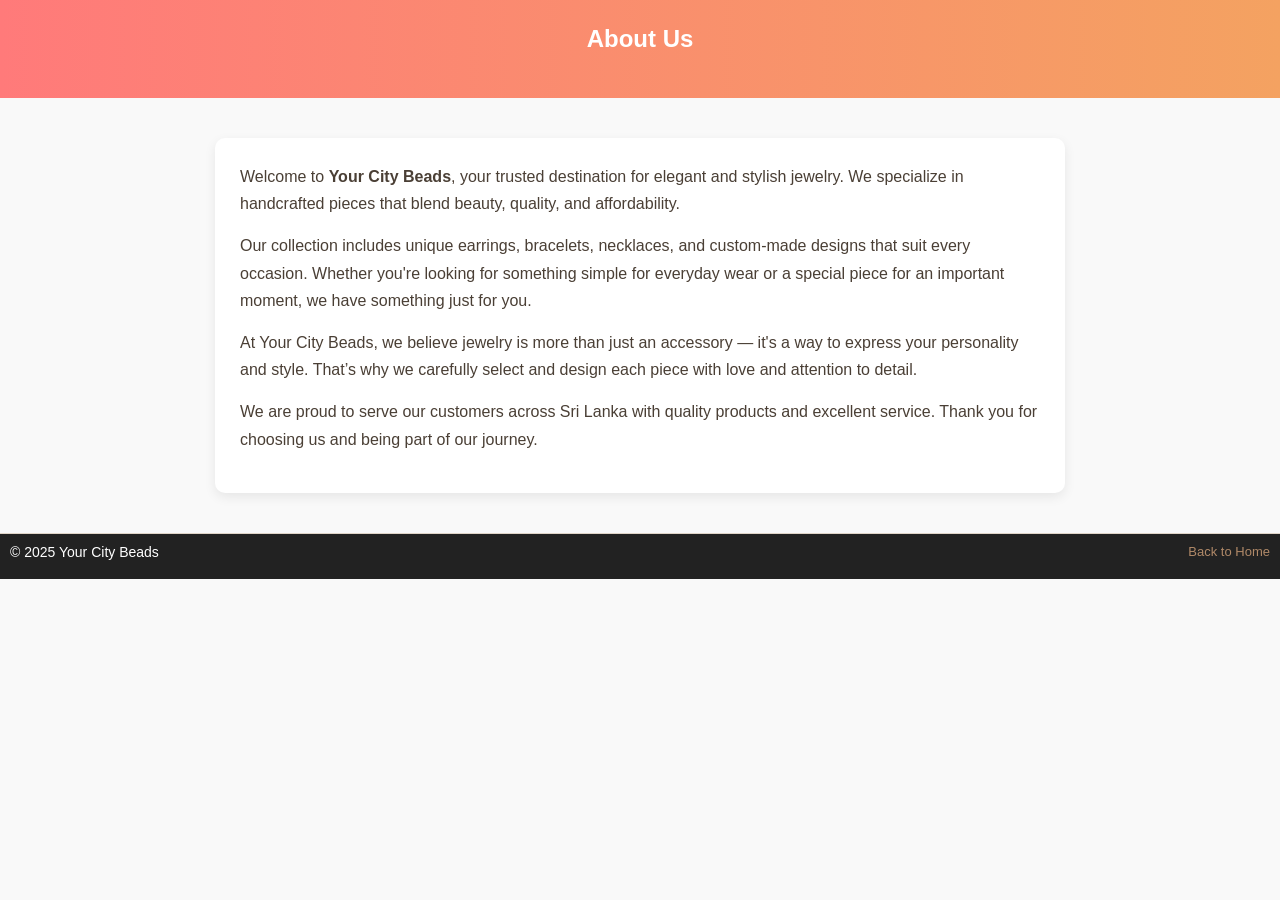
<file: about.html>
<!DOCTYPE html>
<html lang="en">
<head>
    <meta charset="UTF-8">
    <meta name="viewport" content="width=device-width, initial-scale=1.0">
    <!-- Page title -->
    <title>Privacy Policy - Your City Beads</title>
    <!-- External CSS files -->
    <link rel="stylesheet" href="style.css">
</head>

<!-- Header section -->
<header>
    <h2>About Us</h2>  <!-- Page heading -->
</header>
 
<!-- Main content -->
<main>
    <!-- Introduction -->
    <p>
        Welcome to <strong>Your City Beads</strong>, your trusted destination for elegant and stylish jewelry. 
        We specialize in handcrafted pieces that blend beauty, quality, and affordability.
    </p>

    <!-- Collection description -->
    <p>
        Our collection includes unique earrings, bracelets, necklaces, and custom-made designs that 
        suit every occasion. Whether you're looking for something simple for everyday wear or a 
        special piece for an important moment, we have something just for you.
    </p>

    <!-- Approach -->
    <p>
        At Your City Beads, we believe jewelry is more than just an accessory — it's a way to express 
        your personality and style. That’s why we carefully select and design each piece with love 
        and attention to detail.
    </p>

    <!-- Customer service -->
    <p>
        We are proud to serve our customers across Sri Lanka with quality products and excellent service. 
        Thank you for choosing us and being part of our journey.
    </p>
</main>

<!-- Footer -->
<footer>
    &copy; 2025 Your City Beads<a href="index.html">Back to Home</a>
</footer>

</body>
</html>
</file>
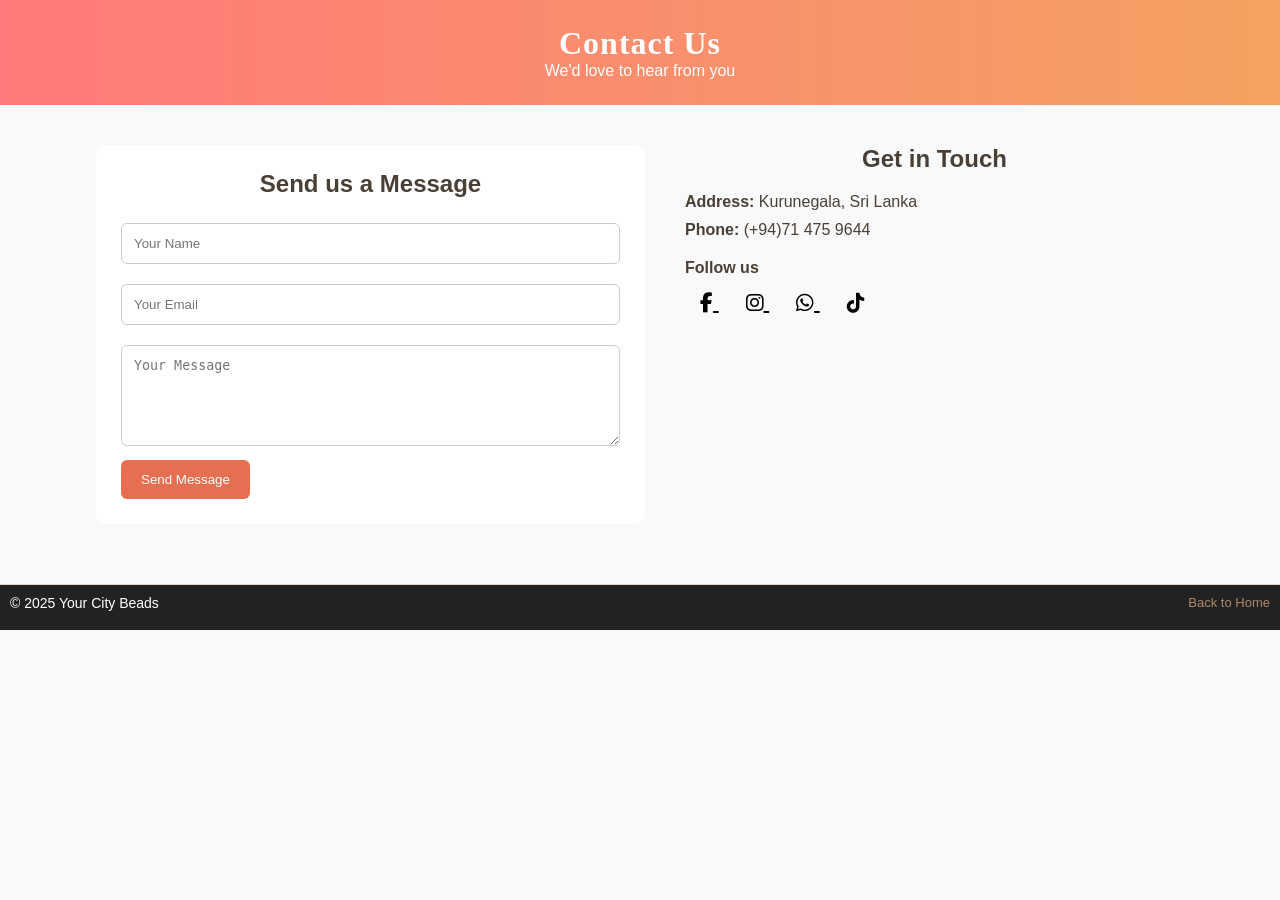
<file: contact.html>
<!DOCTYPE html>
<html lang="en">
<head>
    <meta charset="UTF-8">
    <meta name="viewport" content="width=device-width, initial-scale=1.0">
    <title>Contact Us - Your City Beads</title>

    <!-- Link CSS file -->
    <link rel="stylesheet" href="style.css">

    <!-- Font Awesome -->
    <link rel="stylesheet" href="https://cdnjs.cloudflare.com/ajax/libs/font-awesome/6.5.0/css/all.min.css">
</head>
<body>

    <!-- Header -->
    <header>
        <h1>Contact Us</h1>
        <p>We'd love to hear from you </p>
    </header>

    <!-- Contact Section -->
    <section class="contact-container">

    <div class="contact-box">

     <!-- Contact Form -->
    <div class="contact-form">
    <h2>Send us a Message</h2>

    <form>
    <!-- Name -->
    <input type="text" placeholder="Your Name" required>

    <!-- Email -->
    <input type="email" placeholder="Your Email" required>

    <!-- Message -->
    <textarea rows="5" placeholder="Your Message" required></textarea>

    <!-- Button -->
    <button type="submit">Send Message</button>
    </form>
    </div>

    <!-- Contact Details -->
    <div class="contact-details">
    <h2>Get in Touch</h2>

    <p><strong>Address:</strong> Kurunegala, Sri Lanka</p>
    <p><strong>Phone:</strong> (+94)71 475 9644</p>

    <div class="follow">
    <h4>Follow us</h4>

    <div class="social-icons">
    <a href="https://www.facebook.com/share/1Dn8T6HMxe/?mibextid=wwXIfr" target="_blank">
    <i class="fab fa-facebook-f"></i>
    </a>

    <a href="https://www.instagram.com/your.city_beads?igsh=MWphZGE1OWZ0Nzg5aw%3D%3D&utm_source=qr" target="_blank">
    <i class="fab fa-instagram"></i>
    </a>

    <a href="https://wa.me/94725350671" target="_blank">
    <i class="fab fa-whatsapp"></i>
    </a>

    <a href="https://www.tiktok.com/@your.city_beads?_r=1&_t=ZS-94xAFbtUA1E" target="_blank">
    <i class="fab fa-tiktok"></i>
    </a>
    </div>
    </div>

    </div>

    </div>

    </section>

<footer>
    &copy; 2025 Your City Beads<a href="index.html">Back to Home</a>
</footer>

</body>
</html>
</file>
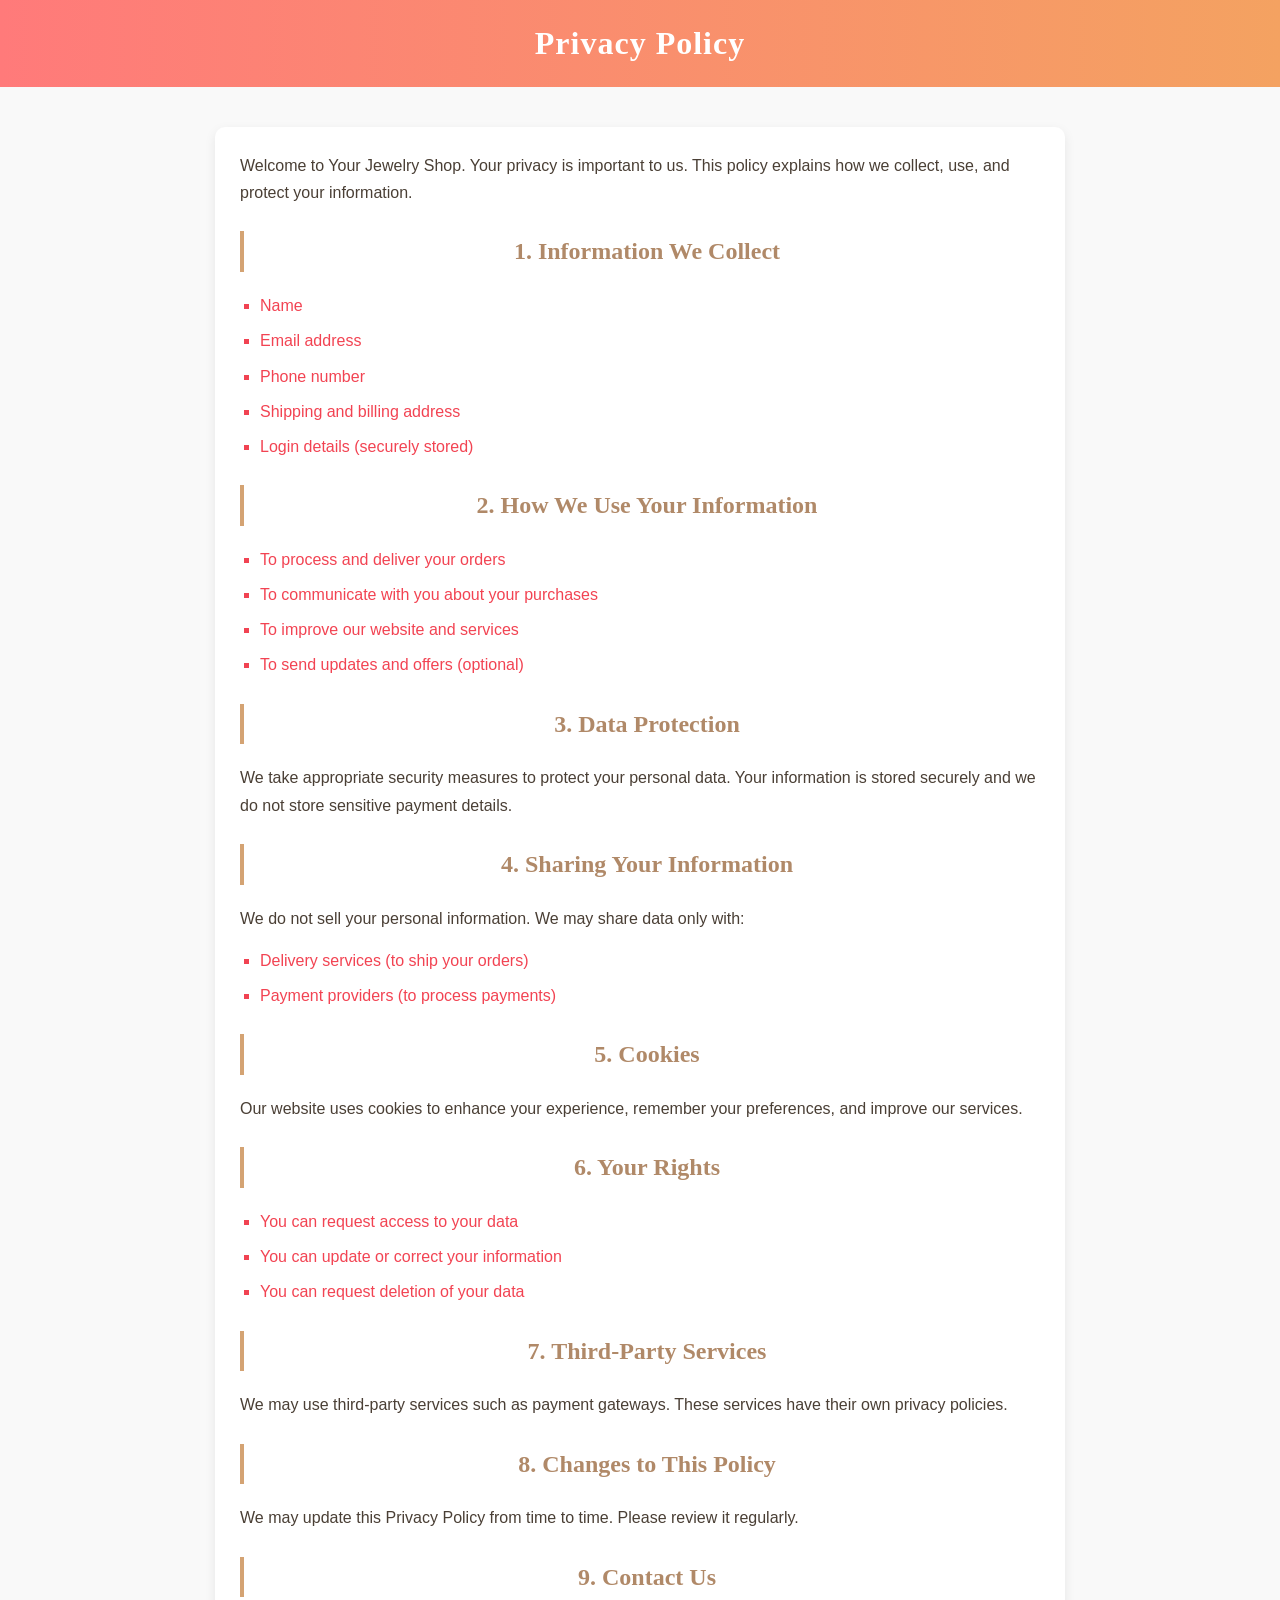
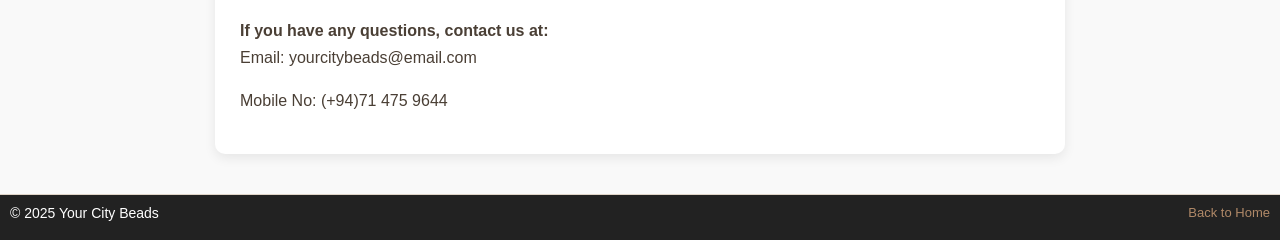
<file: privacy.html>
<!DOCTYPE html>
<html lang="en">
<head>
    <meta charset="UTF-8">
    <meta name="viewport" content="width=device-width, initial-scale=1.0">
    <!-- Page title -->
    <title>Privacy Policy - Your City Beads</title>
    <!-- External CSS file -->
    <link rel="stylesheet" href="style.css">
</head>
<body>

<!-- Header  -->
<header>
    <h1>Privacy Policy</h1>
</header>

<!-- Main content -->
<main>
    <!-- Introduction paragraph -->
    <p>Welcome to Your Jewelry Shop. Your privacy is important to us. This policy explains how we collect, use, and protect your information.</p>

    <!-- Information collected -->
    <h2>1. Information We Collect</h2>
    <ul>
        <li>Name</li>
        <li>Email address</li>
        <li>Phone number</li>
        <li>Shipping and billing address</li>
        <li>Login details (securely stored)</li>
    </ul>

    <!-- How data is used -->
    <h2>2. How We Use Your Information</h2>
    <ul>
        <li>To process and deliver your orders</li>
        <li>To communicate with you about your purchases</li>
        <li>To improve our website and services</li>
        <li>To send updates and offers (optional)</li>
    </ul>

    <!-- Data protection -->
    <h2>3. Data Protection</h2>
    <p>We take appropriate security measures to protect your personal data. Your information is stored securely and we do not store sensitive payment details.</p>

    <!-- Data sharing -->
    <h2>4. Sharing Your Information</h2>
    <p>We do not sell your personal information. We may share data only with:</p>
    <ul>
        <li>Delivery services (to ship your orders)</li>
        <li>Payment providers (to process payments)</li>
    </ul>

    <!-- Cookies -->
    <h2>5. Cookies</h2>
    <p>Our website uses cookies to enhance your experience, remember your preferences, and improve our services.</p>

    <!-- User rights -->
    <h2>6. Your Rights</h2>
    <ul>
        <li>You can request access to your data</li>
        <li>You can update or correct your information</li>
        <li>You can request deletion of your data</li>
    </ul>

    <!-- Third-party services -->
    <h2>7. Third-Party Services</h2>
    <p>We may use third-party services such as payment gateways. These services have their own privacy policies.</p>

    <!-- Policy updates -->
    <h2>8. Changes to This Policy</h2>
    <p>We may update this Privacy Policy from time to time. Please review it regularly.</p>

    <!-- Contact information -->
    <h2>9. Contact Us</h2>
    <h4>If you have any questions, contact us at:</h4>
    <p>Email: yourcitybeads@email.com</p>
    <p>Mobile No: (+94)71 475 9644</p>
</main>

<!-- Footer -->
<footer>
    &copy; 2025 Your City Beads
    <!-- Link back to homepage -->
    <a href="index.html">Back to Home</a>
</footer>

</body>
</html>
</file>
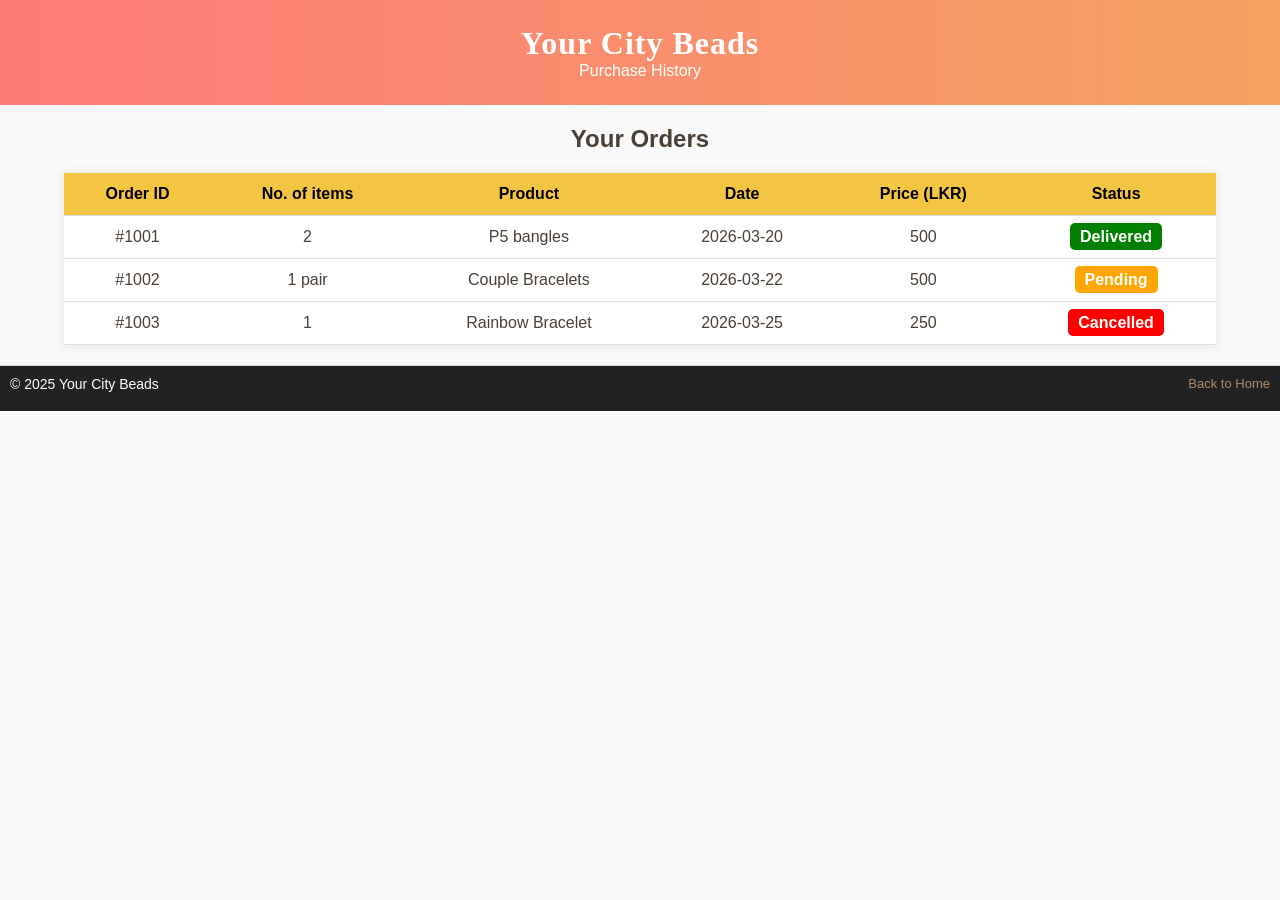
<file: purchase.html>
<!DOCTYPE html>
<html lang="en">
<head>
    <meta charset="UTF-8">
    <meta name="viewport" content="width=device-width, initial-scale=1.0">
    <!-- Page title -->
    <title>Purchase History - Your City Beads</title>
    <!-- External CSS -->
    <link rel="stylesheet" href="style.css">
</head>

<body>

    <!-- Header-->
<header>
    <h1>Your City Beads</h1>
    <p>Purchase History</p>
</header>

<!-- Main container for page content -->
<div class="container">
    <h2>Your Orders</h2>
    <!-- Table displaying purchase history -->
    <table>
        <!-- Table header defining column names -->
        <thead>
            <tr>
                <th>Order ID</th>
                <th>No. of items</th>
                <th>Product</th>
                <th>Date</th>
                <th>Price (LKR)</th>
                <th>Status</th>
            </tr>
        </thead>

        <!-- Table body containing order data -->
        <tbody>
            <!-- First order row -->
            <tr>
                <td>#1001</td>
                <td>2</td>
                <td>P5 bangles</td>
                <td>2026-03-20</td>
                <td>500</td>
                <td><span class="status delivered">Delivered</span></td>
            </tr>

            <!-- Second order row -->
            <tr>
                <td>#1002</td>
                <td>1 pair</td>
                <td>Couple Bracelets</td>
                <td>2026-03-22</td>
                <td>500</td>
                <td><span class="status pending">Pending</span></td>
            </tr>

            <!-- Third order row -->
            <tr>
                <td>#1003</td>
                <td>1</td>
                <td>Rainbow Bracelet</td>
                <td>2026-03-25</td>
                <td>250</td>
                <td><span class="status cancelled">Cancelled</span></td>
            </tr>
        </tbody>
    </table>
</div>

<!-- Footer section with copyright and navigation link -->
<footer>
    &copy; 2025 Your City Beads<a href="index.html">Back to Home</a>
</footer>

</body>
</html>
</file>
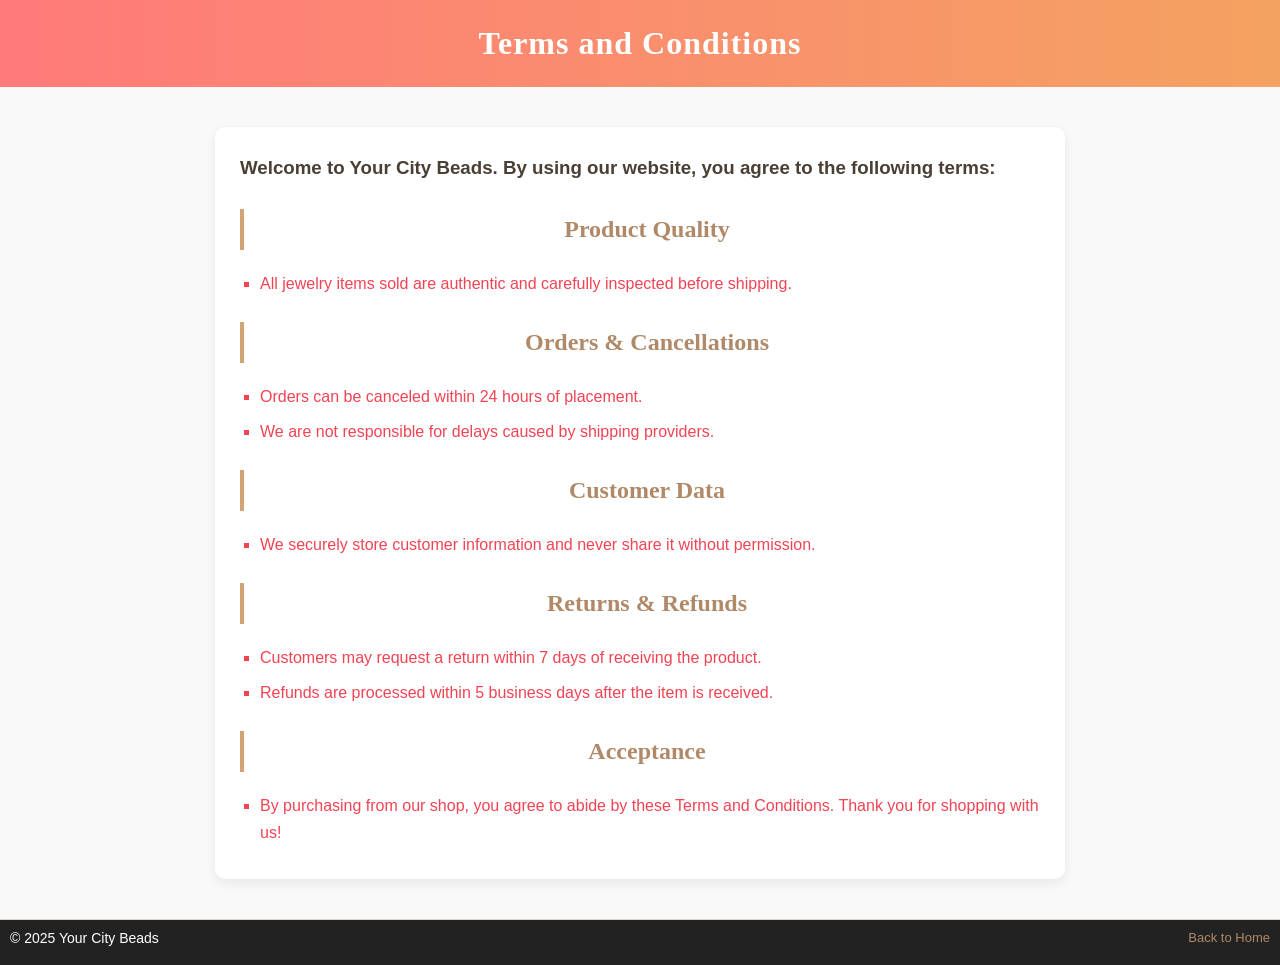
<file: terms.html>
<!DOCTYPE html>
<html lang="en">
<head>
    <meta charset="UTF-8">
    <meta name="viewport" content="width=device-width, initial-scale=1.0">
    <!-- Page title shown on the browser tab -->
    <title>Terms and Conditions - Your City Beads</title>
    <!-- External CSS file  -->
    <link rel="stylesheet" href="style.css">
</head>
<body>
    <header>
        <h1>Terms and Conditions</h1>
    </header>

     <!-- Main content of the page -->
    <main>
         <!-- Introductory statement for users -->
        <h3>Welcome to Your City Beads. By using our website, you agree to the following terms:</h3>

        <!-- Section about product quality -->
        <h2>Product Quality</h2>
       <ul>
        <!-- Single item describing -->
        <li> All jewelry items sold are authentic and carefully inspected before shipping.</li>
       </ul>

       <!-- Rules about order cancellation -->
        <h2>Orders & Cancellations</h2>
        <ul>
            <li>Orders can be canceled within 24 hours of placement.</li>
            <li>We are not responsible for delays caused by shipping providers.</li>
        </ul>

        <!-- Assurance about secure storage of customer information -->
        <h2>Customer Data</h2>
        <ul>
            <li>We securely store customer information and never share it without permission.</li>
        </ul>
        
        <!-- Return policy timeframe -->
        <h2>Returns & Refunds</h2>
        <ul>
            <li>Customers may request a return within 7 days of receiving the product.</li>
            <li>Refunds are processed within 5 business days after the item is received.</li>
        </ul>

        <!-- Section about user acceptance of terms -->
        <h2>Acceptance</h2>
        <ul>
        <li>By purchasing from our shop, you agree to abide by these Terms and Conditions. Thank you for shopping with us!</li>
    </ul>
</main>

 <!-- Footer section with copyright and link back to home page -->
    <footer>
        &copy; 2025 Your City Beads  <a href="index.html">Back to Home</a>
    </footer>
</body>
</html>
</file>
<file: style.css>
body {
    margin: 0;

}

#header {
    display: flex;
    align-items: center;
    padding: 10px 20px;
    background: linear-gradient(
        rgba(255, 248, 240, 0.85),
        rgba(255, 240, 245, 0.85)
    )  
}


.logo {
    height: 60px;
    width: auto;
}

.section-p1{
    padding: 40px 80px;
}

/* Header */
 #header{
    display:flex ;
    align-items: center;
    justify-content: space-between;
    padding: 20px 80px ;
    box-shadow: 0 5px 15px rgba(0, 0, 0, 0.06);
    z-index: 999;
    position:sticky ;
    top: 0;
    left: 0;
 }


/*Navbar*/
 #navbar{
    display: flex;
    align-items: center;
    justify-content: center;
 }
 #navbar li{
    list-style: none;
    padding: 0 20px;
    position: relative;
 }

 #navbar li a{
    text-decoration: none;
    font-size: 17px;
    font-weight: 650;
    color: black;
    transition: 0.3s ease;
 }

#navbar li a:hover,
#navbar li a.active{
    color: crimson;
}

#navbar li a.active::after,
#navbar li a:hover::after{
    content: "";
    width: 30%;
    height: 2px;
    background-color: crimson;
    position: absolute;
    bottom: -4px;
    left: 20px;
}

/* Home Page */
.hero{
    background-image: url(Images/background.png) ;
    height: 90vh;
    width: 100%;
    background-size: cover;
    background-position: top 25% right 0;
    background-repeat: no-repeat;
    display: flex;
    align-items: flex-start;
    justify-content: flex-start; 
    padding-left: 80px;
    padding-top: 15%;
}
.hero-text {
    max-width: 500px;
}

.hero-text p {
    font-size: 18px;
    margin-bottom: 5px;   
    line-height: 1.2;    
    color: #333;
}

.hero-text h2 {
    font-size: 36px;
    margin-top: 0;        
    margin-bottom: 8px;
    line-height: 1.1;     
    color: #000;
}

.hero-text .highlight {
    color: #d48b8b;
    font-weight: bold;
}
.hero button{
    background-color: deeppink;
    color :white;
    border: none;
    padding: 14px 80px 14px 65px;
    margin-top: 15px;
    border-radius: 5px;
    background-repeat: no-repeat;
    cursor: pointer;
    font-weight: 700;
    font-size: 15px;
}

/* Container styling */
#feature {
    display: flex;
    flex-direction: row;
    justify-content: space-between;   
    gap: 60px;                        
    align-items: center;
    flex-wrap: nowrap;                
    padding: 60px 80px;             
    background-color: #fff8f5;     
}

/* Feature box styling */
#feature .fe-box {
    width: 180px;
    height: 130px; 
    display: flex;
    flex-direction: column;
    justify-content: center;
    align-items: center;                  
    text-align: center;
    padding: 20px 15px;
    border-radius: 12px;                      /* smooth rounded corners */
    border: 1px solid rgba(200, 200, 200, 0.3);
    box-shadow: 0 8px 20px rgba(0, 0, 0, 0.05);
    margin: 15px;
    transition: all 0.3s ease;      
    background-color: #fff8f0;      
}

/* Hover effect */
#feature .fe-box:hover {
    box-shadow: 0 12px 30px rgba(212, 139, 139, 0.2); 
    transform: translateY(-5px);    
}

/* Icon */
#feature .fe-box img {
    width: 60px;          /* small, elegant icon size */
    height: auto;
    margin-bottom: 12px;
}

/* Feature title */
#feature .fe-box h6 {
    display: inline-block;
    font-size: 16px;
    font-weight: 600;
    color: #333;
    background-color: #f3cfc6;
    color: #7a4e48;
    margin: 0;
}
/*Procuts*/
#product1 h2 {
    font-family: 'Georgia', serif;   
    font-size: 36px;                 
    font-weight: 700;              
    color: #d48b8b;                 
}
#product1{
    text-align: center;
}
#product1 .pro-container,
#new-arrivals .pro-container{
    display: flex;
    justify-content: space-between;
    padding-top: 20px;
    flex-wrap: wrap;
}
#product1 .pro,
#new-arrivals .pro{
    width: 200px;
    min-width: 200px;
    padding: 8px 10px;
    border: 1px solid #ccc ;
    border-radius: 20px;
    cursor: pointer;
    box-shadow: 10px 10px 20px rgba(0, 0 , 0, 0.02);
    margin: 10px;
    position: relative;
    transition: 0.2s ease;
}
#product1 .pro:hover,
#new-arrivals .pro:hover{
    box-shadow: 20px 20px 30px rgba(0, 0 , 0, 0.06);
}
#product1 .pro img,
#new-arrivals .pro img{
    width: 100%;
    border-radius: 20px;
}
#product1 .pro .des{
    text-align: left;
    padding: 8px 10px;
    line-height: 1.2;
}
#product1 .pro .des span{
    color: #606063;
    font-size: 11px;
    margin-bottom: 2px;
    display: block;
}
#product1 .pro .des h5{
    color: #1a1a1a;
    font-size: 13px;
    margin: 2px 0;
}
#product1 .pro .des .star{
    margin: 2px 0;
}
#product1 .pro .des h4{
    font-size: 15px;
    padding: 7px;
    margin: 3px 0 8px 0;
}
/*Stars color*/
#product1 .pro .des  i{       
    font-size: 12px;
    color: rgb(243, 181, 25);
}
/*Price color*/
#product1 .pro .des h4{       
    font-size:14px;
    font-weight: 700;
    margin: 3px 0 8px 0;
    color: #09c88bbe;
}
#product1 .pro .cart {
    width: 35px;
    height: 35px;
    border-radius: 50%;          
    background-color: #f3cfc6;    
    color: black;              
    position: absolute;
    bottom: 10px;                  
    right: 10px;                   
    display: flex;
    justify-content: center;
    align-items: center;
    cursor: pointer;
    transition: 0.3s ease;
}

#product1 .pro .cart:hover {
    background-color: #d48b8b;
    color: white;
    transform: scale(1.1);        /* slight hover zoom */
}

/* Flex container for the info row */
#product1 .pro .des .info-line {
    display: flex;
    align-items: center;             
    justify-content: space-between;  
    gap: 10px;                      
}
/* Group the first three items */
#product1 .pro .des .left-items {
    display: flex;
    align-items: center;
    gap: 10px;                       
}
/* Stars display nicely */
#product1 .pro .des .star {
    display: flex;
    gap: 2px;                        
}
/*  smaller font for info line */
#product1 .pro .des .type,
#product1 .pro .des .color,
#product1 .pro .des .price {
    font-size: 12px;
    color: #606063;
}

.section-p1{
    margin: 40px 0;
}

/*Banner*/
#banner{
    display: flex;
    flex-direction: column;
    justify-content: center;
    align-items: center;
    text-align: center;

    background-image: url("Images/banner.jpg");
    background-size: cover;
    background-position: center;
    background-repeat: no-repeat;

    width: 100%;
    height: 22vh;   /* reduced height  */

    position: relative;
    overflow: hidden;
}

/* Soft pastel overlay */
#banner::before{
    content: "";
    position: absolute;
    top: 0;
    left: 0;
    width: 100%;
    height: 100%;

    background: linear-gradient(
        rgba(255, 240, 245, 0.85),  
        rgba(243, 207, 198, 0.85)    
    );

    z-index: 1;
}

/* Text styling */
#banner h4{
    color: #7a4e48;
    font-size: 16px;
    font-weight: 500;
    z-index: 2;
}

#banner h2{
    color: #5a3e36;
    font-size: 24px;
    font-weight: 700;
    margin: 5px 0;
    z-index: 2;
}

#banner h2 span{
    color: #d48b8b;
}

/* Soft luxury button */
#banner .normal{
    font-size: 13px;
    padding: 10px 25px;

    color: white;
    background-color: #d48b8b;

    border-radius: 20px;
    border: none;
    cursor: pointer;

    transition: 0.3s;
    z-index: 2;
}

#banner .normal:hover{
    background-color: #7a4e48;
}

#newsletter{
    display: flex;
    justify-content: space-between;
    flex-wrap: wrap;
    align-items: center;
    background-color: #d48b8b;
    background-repeat: no-repeat;
    background-position: 20% 30%;
}
#newsletter h4{
    font-size: 22px;
    font-weight: 700;
    color: black;
}
#newsletter p{
    font-size:14px;
    font-weight: 600;
    color: rgb(139, 53, 0);
}
#newsletter p span{
    color: red;
}
#newsletter .form {
    display: flex;
    width: 40%;
}
#newsletter input{
    height: 3.125rem;
    padding: 0 1.25em;
    font-size: 14px;
    width: 100%;
    border: 1px solid transparent;
    border-radius: 4px;
    outline: none;
    border-top-right-radius:0;
    border-bottom-right-radius:0 ;
}
#newsletter button{
    background-color:teal ;
    color:whitesmoke;
    white-space: nowrap;
    border-top-left-radius:0;
    border-bottom-left-radius:0 ;
}
footer .col img{
    width: 60px;
    height: auto;
}
footer{
    display: flex;
    flex-wrap: wrap;
    justify-content: space-between;
}
footer .col{
    display: flex;
    flex-direction: column;
    align-items:flex-start;
    margin-bottom: 20px;
}
footer .logo{
    margin-bottom: 30px;
}
footer h4{
    font-size: 14px;
    padding-bottom: 20px;
}
footer p{
    font-size: 13px;
    margin: 0 0 8px 0;
}
footer a{
    font-size: 13px;
    text-decoration: none;
    color: #222;
    margin-bottom: 10px;
}
footer .copyright{
    text-align: center;     /* center horizontally */
    margin-top: 20px;       /* space above */
    padding: 10px 0;
    width: 100%;
}
footer .follow{
    margin-top: 20px;
}
footer .follow{
    color: #465b52;
    padding-right: 4px;
    cursor: pointer;
}
footer .follow i:hover,
footer a:hover{
    color: palevioletred;
}

/*Products page*/
.page-header{
    background-image: url("Images/p1.jpg");
    background-repeat: no-repeat;
    background-position: center;
    background-size: cover;

    width: 100%;
    height: 40vh;

    display: flex;
    justify-content: center;
    align-items: center;   /* vertical alignment */
    text-align: center;
    flex-direction: column;
    padding: 14px;
}
.page-header h2,
.page-header p{
    color: #d48b8b;
}

#pagination{
    text-align: center;
}

#pagination a{
    text-decoration: none;
    background-color: #088178;
    padding: 15px 20px;
    border-radius: 4px;
    color: white;
    font-weight: 600;
}

#prodetails{
    display: flex;
    align-items: flex-start;
    gap: 50px;
}

#prodetails .single-pro-details{
    width: 50%;
}
/* Large image */
#prodetails .single-pro-image{
    width: 30%;
}

#prodetails .single-pro-image img{
    width: 100%;
    aspect-ratio: 1/1;   /* square */
    object-fit: cover;
    border-radius: 8px;
}

/* Small images container */
.small-img-group{
    display: flex;
    gap: 8px;            /* space between small images */
    margin-top: 10px;
}

/* Small image columns */
.small-img-col{
    flex: 1;
}

/* Small images */
.small-img-col img{
    width: 100%;
    aspect-ratio: 1/1;   /* square */
    object-fit: cover;
    border-radius: 8px;
}

#prodetails .single-pro-details select{
    display: block;
    padding: 5px 10px;
    margin-bottom: 10px;
}
#prodetails .single-pro-details input{
    width: 50px;
    height: 47px;
    padding-left: 10px;
    font-size: 16px;
    margin-right: 10px;
    border-radius: 8px;
}
#prodetails .single-pro-details input:focus{
    outline: none;
}
#prodetails .single-pro-details button {
    background: #088178;
    color: white;
    width: 30%;           
    padding: 15px 0;       
    font-size: 18px;       
    font-weight: 700;      
    border: none;          
    border-radius: 8px;    
    cursor: pointer;       
    transition: 0.3s ease; 
}

#prodetails .single-pro-details button:hover {
    background-color: #065d55; 
    transform: scale(1.02);    
}
#prodetails .single-pro-details span{
    line-height: 25px;
}

/* Login / Sign Up Boxes Styling */
.auth-section{
    display: flex;
    justify-content: center;
    align-items: center;
    min-height: 80vh;
    background: #fff8f5;
}

.auth-box{
    background: #ffffff;
    width: 350px;
    padding: 35px;
    border-radius: 12px;
    box-shadow: 0 8px 20px rgba(0,0,0,0.08);
    text-align: center;
}

.auth-box h2{
    font-family: 'Georgia', serif;
    color: #7a4e48;
    margin-bottom: 20px;
}

.auth-box input{
    width: 100%;
    padding: 12px;
    margin-bottom: 15px;
    border: 1px solid #e0d6d2;
    border-radius: 6px;
    font-size: 14px;
}

.auth-box input:focus{
    outline: none;
    border-color: #d48b8b;
}

.auth-box button{
    width: 100%;
    padding: 12px;
    background: #d48b8b;
    color: white;
    border: none;
    border-radius: 6px;
    font-size: 15px;
    font-weight: 600;
    cursor: pointer;
    transition: 0.3s;
}

.auth-box button:hover{
    background: #7a4e48;
}

.auth-box p{
    font-size: 13px;
    margin-top: 10px;
}

.auth-box a{
    color: #d48b8b;
    text-decoration: none;
    font-weight: 600;
}

.auth-box a:hover{
    text-decoration: underline;
}
/*Cart*/
#cart {
    width: 90%;
    margin: 30px auto;
    border-radius: 12px;
    overflow: hidden;
    font-family: 'Georgia', serif;
    box-shadow: 0 8px 20px rgba(0,0,0,0.05);
    background-color: #fff8f0; /* soft ivory background */
}

/* Table layout */
#cart table {
    width: 100%;
    border-collapse: collapse;
    table-layout: fixed;
}

/* Table header */
#cart thead {
    background: linear-gradient(90deg, #D4AF37, #F3CFC6); 
    color: #fff;
}

#cart thead th {
    font-weight: 700;
    text-transform: uppercase;
    font-size: 14px;
    padding: 15px 10px;
    text-align: center;
    border-bottom: 2px solid #d4af37;
}

/* Table body cells */
#cart tbody td {
    padding: 12px 10px;
    text-align: center;
    font-size: 13px;
    border-bottom: 1px solid #f0e4d3;
}

/* Row hover effect */
#cart tbody tr:hover {
    background-color: #fff0f5; /* soft pink on hover */
    transition: 0.3s ease;
}

/* Images in table */
#cart tbody td img {
    width: 70px;
    border-radius: 12px;
}

/* Quantity input */
#cart tbody td input[type="number"] {
    width: 50px;
    padding: 5px;
    text-align: center;
    border-radius: 6px;
    border: 1px solid #ccc;
    outline: none;
}

/* Status labels */
.status {
    padding: 5px 12px;
    border-radius: 12px;
    font-weight: 600;
    color: #fff;
}

.delivered {
    background-color: #28a745; /* green */
}

.pending {
    background-color: #ff9800; /* orange */
}

.cancelled {
    background-color: #e53935; /* red */
}

/* Remove / action buttons */
#cart tbody td button {
    padding: 5px 10px;
    border-radius: 8px;
    border: none;
    cursor: pointer;
    font-weight: 600;
    transition: 0.3s ease;
    color: #fff;
    background: linear-gradient(90deg, #d48b8b, #7a4e48); 
}

#cart tbody td button:hover {
    transform: scale(1.05);
    background: linear-gradient(90deg, #7a4e48, #d48b8b);
}

/* Responsive table for small screens */
@media (max-width: 600px) {
    #cart table, #cart thead, #cart tbody, #cart th, #cart td, #cart tr {
        display: block;
    }
    #cart thead {
        display: none;
    }
    #cart tbody td {
        text-align: right;
        padding-left: 50%;
        position: relative;
    }
    #cart tbody td::before {
        content: attr(data-label);
        position: absolute;
        left: 15px;
        width: 45%;
        text-align: left;
        font-weight: 700;
        color: #5a3e36; /* deep brown */
    }
}
/* Subtotal container */
#subtotal {
    width: 400px; 
    margin: 50px auto; 
    border: 1px solid #e2e9e1;
    padding: 30px;
    background-color: #fff; 
    box-shadow: 0 4px 12px rgba(0, 0, 0, 0.1);
    border-radius: 10px; 
    text-align: center; 
    font-family: 'Arial', sans-serif;
}

/* Heading inside subtotal */
#subtotal h3 {
    padding-bottom: 15px;
    color: #088178; 
    font-size: 20px;
    margin: 0;
}

/* Table inside subtotal */
#subtotal table {
    border-collapse: collapse;
    width: 100%;
    margin-bottom: 20px;
}

/* Table cells */
#subtotal table td {
    width: 50%;
    border: 1px solid #e2e9e1;
    padding: 10px;
    font-size: 14px;
    text-align: left;
}

/* Total row styling */
#subtotal table tr:last-child td {
    font-weight: bold;
    font-size: 16px;
    background-color: #f7f7f7;
}

/* Button styling */
#subtotal button {
    background-color: #088178;
    color: #fff8f0;
    padding: 12px 30px;
    border: none;
    border-radius: 6px;
    font-size: 14px;
    cursor: pointer;
    transition: 0.3s;
}

/* Hover effect for button */
#subtotal button:hover {
    background-color: #06635c;
}

/* Make it responsive */
@media (max-width: 500px) {
    #subtotal {
        width: 90%; 
        padding: 20px;
    }
}



/* Profile page */
.profile-container {
    width: 380px;
    margin: 80px auto;
    background: #ffffff;
    border-radius: 20px;
    box-shadow: 0 10px 25px rgba(0,0,0,0.08);
    padding: 30px;
    text-align: center;
    border: 1px solid #f3cfc6;
    transition: 0.3s ease;
}

.profile-container:hover {
    transform: translateY(-5px);
}

/* Header */
.profile-header h2 {
    margin: 5px 0;
    color: #5a3e36;
    font-family: 'Georgia', serif;
}

.role {
    color: #a1887f;
    font-size: 14px;
}

/* Profile Picture */
.profile-pic {
    width: 90px;
    height: 90px;
    background: linear-gradient(135deg, #d48b8b, #f3cfc6);
    color: white;
    font-size: 32px;
    font-weight: bold;
    border-radius: 50%;
    display: flex;
    align-items: center;
    justify-content: center;
    margin: 0 auto 12px;
    box-shadow: 0 4px 10px rgba(212,139,139,0.3);
}

/* Details */
.profile-details {
    text-align: left;
    margin-top: 20px;
}

.info {
    background: #fff8f5;
    padding: 12px 15px;
    border-radius: 10px;
    margin-bottom: 10px;
    border: 1px solid #f3cfc6;
}

.info label {
    font-size: 12px;
    color: #a1887f;
}

.info p {
    margin: 5px 0 0;
    font-weight: 600;
    color: #333;
}

/* Button */
.edit-btn {
    margin-top: 20px;
    width: 100%;
    padding: 12px;
    border: none;
    background: #d48b8b;
    color: white;
    font-size: 15px;
    font-weight: 600;
    border-radius: 10px;
    cursor: pointer;
    transition: 0.3s ease;
}

.edit-btn:hover {
    background: #7a4e48;
}
/*General Body */
body {
    font-family: 'Arial', sans-serif;
    background-color: #fffaf0; 
    color: #333;
    margin: 0;
    padding: 0;
}

/*Terms and conditions*/
header {
    background: linear-gradient(90deg, #3a0321, #ff005d); 
    color: white;
    text-align: center;
    padding: 30px 20px;
}

header h1 {
    margin: 0;
    font-family: 'Georgia', serif;
    font-size: 32px;
    letter-spacing: 1px;
}
main {
    max-width: 800px;
    margin: 30px auto;
    padding: 0 20px;
    line-height: 1.6;
}

main h2 {
    color: #5e0505;
    font-family: 'Georgia', serif;
    margin-top: 30px;
}

main ul {
    margin-left: 20px;
    list-style-type: square;
    color: #ee1124c9;
}

main li {
    margin-bottom: 10px;
}

/*Footer */
footer {
    background-color: #f8f8f8;
    text-align: center;
    padding: 20px;
    border-top: 1px solid #ddd;
    font-size: 14px;
}

footer a {
    color: #b8860b;
    text-decoration: underline;
}

/* Responsive */
@media (max-width: 600px) {
    header h1 {
        font-size: 26px;
    }
}
/*Privacy Policy*/
/* Body */
body {
    font-family: 'Segoe UI', sans-serif;
    background-color: #fdf8f3; 
    color: #4a3f35;
    margin: 0;
    padding: 0;
}

/* Header */
header {
    background: linear-gradient(90deg, #d4a373, #b08968); 
    color: white;
    text-align: center;
    padding: 30px 20px;
}

header h1 {
    margin: 0;
    font-size: 32px;
    letter-spacing: 1px;
}

/* Main Content */
main {
    max-width: 850px;
    margin: 40px auto;
    padding: 25px;
    background-color: #ffffff;
    border-radius: 10px;
    box-shadow: 0 4px 12px rgba(0,0,0,0.08);
    line-height: 1.7;
}

/* Section headings */
main h2 {
    color: #b08968;
    margin-top: 25px;
    border-left: 4px solid #d4a373;
    padding-left: 10px;
}

/* Lists */
main ul {
    margin-left: 20px;
}

main li {
    margin-bottom: 8px;
}

/* Paragraph spacing */
main p {
    margin-bottom: 15px;
}

/* Footer */
footer {
    text-align: center;
    padding: 20px;
    background-color: #f1e6dc;
    margin-top: 40px;
    font-size: 14px;
    border-top: 1px solid #e0d5c8;
}

footer a {
    color: #b08968;
    text-decoration: none;
    font-weight: 500;
}

footer a:hover {
    text-decoration: underline;
}


footer {
    text-align: center;
    padding: 30px;
    background: #f1e6dc;
    color: #aaa;
}

.social-icons {
    margin: 15px 0;
}

.social-icons a {
    color: rgb(85, 77, 30);
    margin: 0 15px;
    font-size: 20px;
    transition: 0.3s;
}

.social-icons a:hover {
    color: white;
    transform: scale(1.2);
}


/* --- Responsive --- */
@media (max-width: 600px) {
    main {
        margin: 20px;
        padding: 15px;
    }

    header h1 {
        font-size: 26px;
    }
}

/* Top Bar Layout */
.top-bar {
    display: flex;
    align-items: center;
    gap: 50px;
    padding: 20px;
}

/* Title */
.top-bar h1 {
    color: #7CFFB2;
    font-size: 40px;
    margin-right: 30px;
}

/* Style for category dropdown in search box */
.search-box select {
    padding: 10px 15px;          
    border-radius: 20px;            
    border: 1px solid #ccc;        
    background-color: #fff8f0;      
    color: #5a3e36;                 
    font-size: 14px;
    font-weight: 600;
    outline: none;
    cursor: pointer;
    transition: all 0.3s ease;
}

/* Hover effect */
.search-box select:hover {
    border-color: #d48b8b;          
    background-color: #fff0f5;     
}

/* Dropdown arrow customization */
.search-box select {
    -webkit-appearance: none;       
    -moz-appearance: none;          
    appearance: none;
    background-image: url('Images/dropdown-arrow.svg'); 
    background-repeat: no-repeat;
    background-position: right 10px center;
    background-size: 12px;
    padding-right: 35px;          
}

/* Dropdowns */
select {
    padding: 10px;
    border-radius: 8px;
    border: none;
    background: #eee;
    cursor: pointer;
}

.product {
    border: 1px solid #ccc;
    padding: 10px;
    margin: 10px;
    width: 200px;
}

/* General styles */
body {
    font-family: Arial, sans-serif;
    background-color: #f9f9f9;
    margin: 0;
}

/* Header */
header {
    background: #d4af37; /* gold */
    color: white;
    text-align: center;
    padding: 15px;
}

/* Container */
.container {
    width: 90%;
    margin: 20px auto;
}

/* Headings */
h2 {
    text-align: center;
    margin-bottom: 20px;
}

/* Table styles */
table {
    width: 100%;
    border-collapse: collapse;
    background: white;
    box-shadow: 0 0 10px rgba(0,0,0,0.1);
}

th, td {
    padding: 12px;
    text-align: center;
    border-bottom: 1px solid #ddd;
}

th {
    background-color: #f4c542;
    color: black;
}

tr:hover {
    background-color: #f1f1f1;
}

/* Status labels */
.status {
    padding: 5px 10px;
    border-radius: 5px;
    color: white;
}

.delivered {
    background-color: green;
}

.pending {
    background-color: orange;
}

.cancelled {
    background-color: red;
}

/* Footer */
footer {
    text-align: center;
    padding: 10px;
    background: #222;
    color: white;
    margin-top: 20px;
}
/* Reset */
* {
    margin: 0;
    padding: 0;
    box-sizing: border-box;
}

/* Body */
body {
    font-family: Arial, sans-serif;
    background-color: #f9f9f9;
}

/* Header */
header {
    background: linear-gradient(to right, #ff7a7a, #f4a261);
    color: white;
    text-align: center;
    padding: 25px;
}

/* Container */
.contact-container {
    width: 85%;
    margin: auto;
    padding: 40px 0;
}

/* Layout */
.contact-box {
    display: flex;
    gap: 40px;
    flex-wrap: wrap;
}

/* Form */
.contact-form {
    flex: 1;
    background: white;
    padding: 25px;
    border-radius: 10px;
}

.contact-form h2 {
    margin-bottom: 15px;
}

/* Inputs */
.contact-form input,
.contact-form textarea {
    width: 100%;
    padding: 12px;
    margin: 10px 0;
    border-radius: 6px;
    border: 1px solid #ccc;
}

/* Button */
.contact-form button {
    background: #e76f51;
    color: white;
    padding: 12px 20px;
    border: none;
    border-radius: 6px;
    cursor: pointer;
}

.contact-form button:hover {
    background: #d65a3b;
}

/* Details */
.contact-details {
    flex: 1;
}

.contact-details p {
    margin: 10px 0;
}

/* Social */
.follow {
    margin-top: 20px;
}

.social-icons a {
    margin-right: 12px;
    font-size: 20px;
    color: black;
    transition: 0.3s;
}

.social-icons a:hover {
    color: #e76f51;
}

/* Responsive */
@media (max-width: 768px) {
    .contact-box {
        flex-direction: column;
    }
}
</file>
